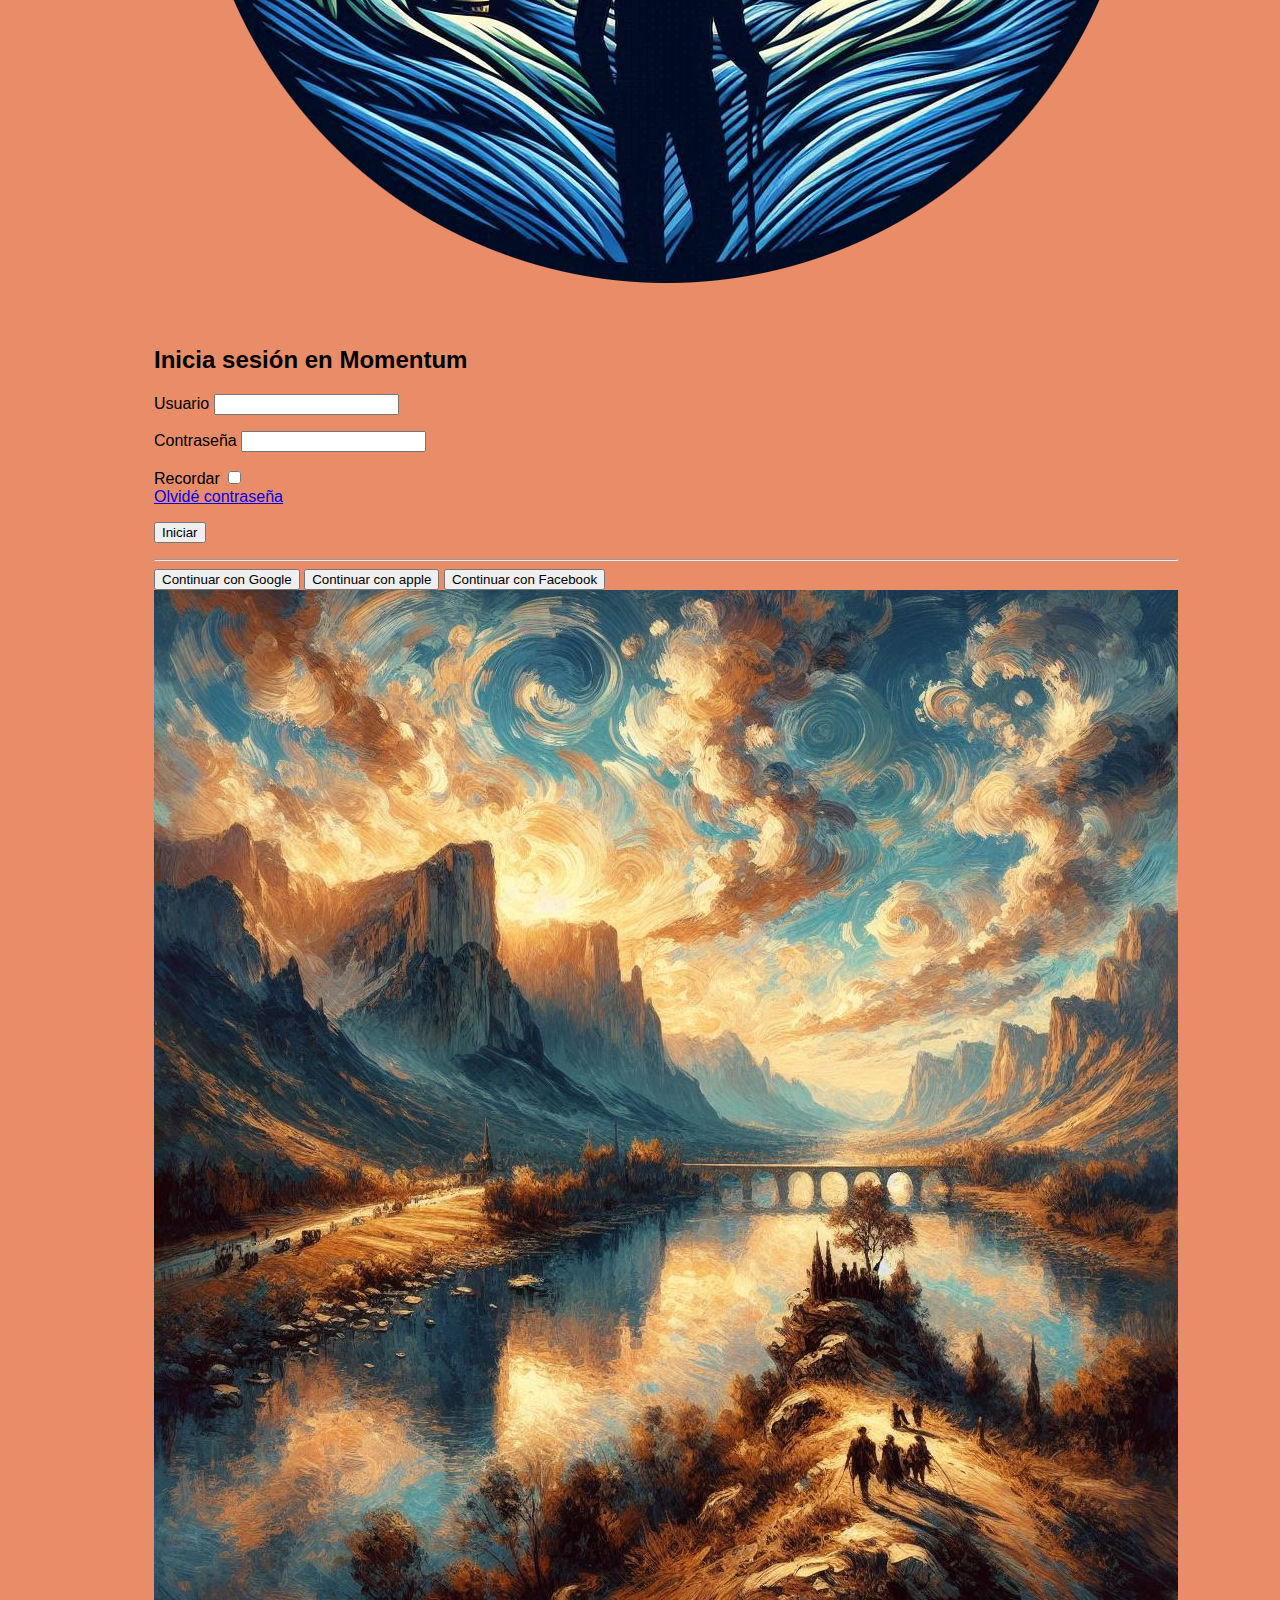
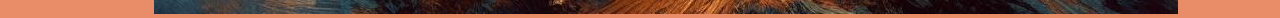
<file: index.html>
<!DOCTYPE html>
<html lang="en">
<head>
    <meta charset="UTF-8">
    <meta name="viewport" content="width=device-width, initial-scale=1.0">
    <link rel="stylesheet" href="./assets/styles/home.css" />
    <link rel="icon" type="image/x-icon" href="./assets/image/favicon-16x16.png">
    <title>Iniciar sesión - Momentum</title>
</head>
<body>
    <div class="form-container">
        <div class="login-container">
            <div class="logo-container">
                <img src="./assets/image/logo.png" alt="Logo Momentum">
            </div>
            <h2>Inicia sesión en Momentum</h2>
            <form action="./controllers/loginController.php" method="post">
                <p>
                    <label for="username">Usuario</label>
                    <input class="login-input" type="text" name="username" id="username" />
                </p>
                <p>
                    <label for="password">Contraseña</label>
                    <input class="login-input" type="text" name="password" id="password" />
                </p>

                <div class="options">
                    <div>
                        Recordar
                        <input type="checkbox" name="rememberme" id="rememberme" />
                    </div>
                    <div>
                        <a href="#">Olvidé contraseña</a>
                    </div>
                </div>
                <p>
                    <input type="submit" class="btn btn-login" value="Iniciar"/>
                </p>
                <hr/>
                <div class="providers">
                    <button class="btn btn-google">Continuar con Google</button>
                    <button class="btn btn-apple">Continuar con apple</button>
                    <button class="btn btn-facebook">Continuar con Facebook</button>
                </div>
            </form>
        </div>
        <div class="welcome-screen-container">
            <div>
                <img class="image-welcome" src="./assets/image/paisaje.jfif" alt="Ojo maligno de la codicia">
            </div>
        </div>
    </div>
</body>
</html>
</file>
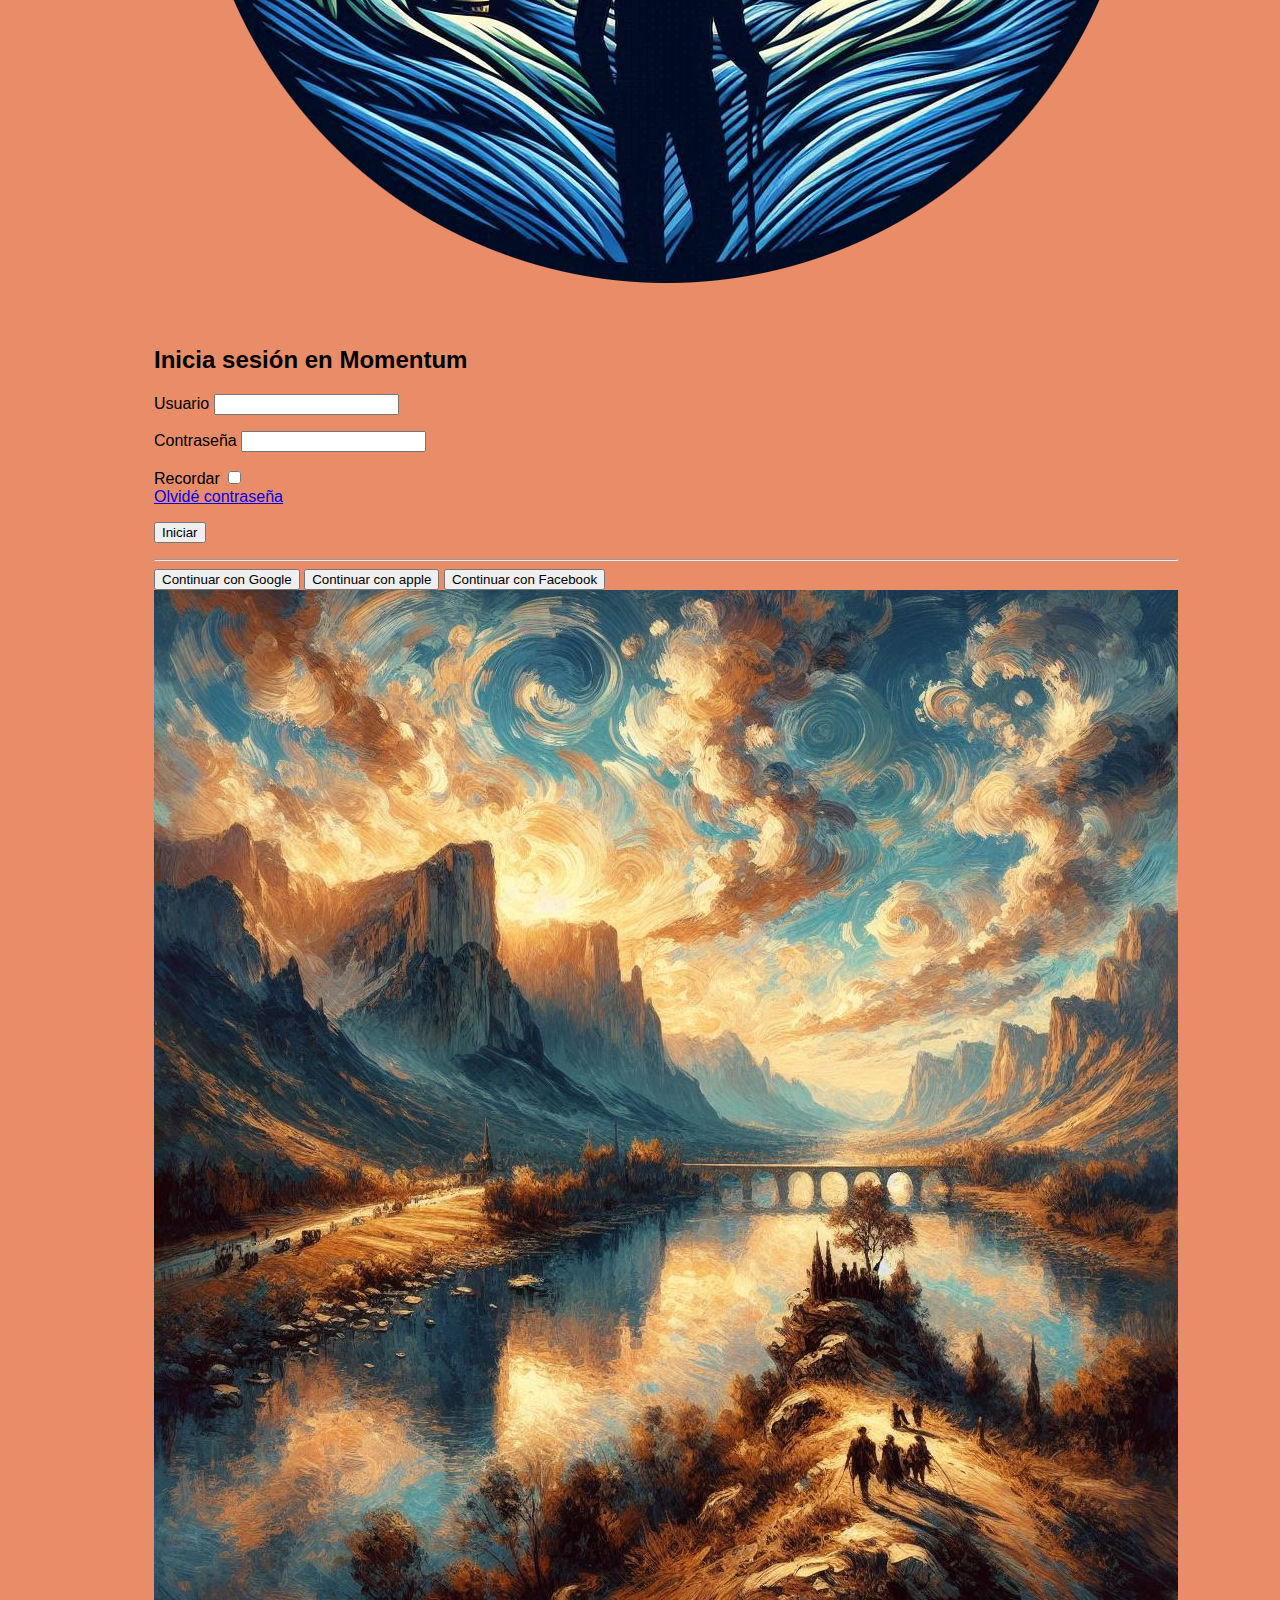
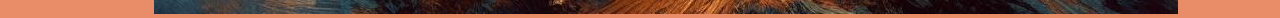
<file: views/index.html>
<!DOCTYPE html>
<html lang="en">
<head>
    <meta charset="UTF-8">
    <meta name="viewport" content="width=device-width, initial-scale=1.0">
    <link rel="stylesheet" href="../assets/styles/home.css" />
    <link rel="icon" type="image/x-icon" href="../assets/image/favicon-16x16.png">
    <title>Iniciar sesión - Momentum</title>
</head>
<body>
    <div class="form-container">
        <div class="login-container">
            <div class="logo-container">
                <img src="../assets/image/logo.png" alt="Logo Momentum">
            </div>
            <h2>Inicia sesión en Momentum</h2>
            <form action="">
                <p>
                    <label for="username">Usuario</label>
                    <input class="login-input" type="text" name="username" id="username" />
                </p>
                <p>
                    <label for="password">Contraseña</label>
                    <input class="login-input" type="text" name="password" id="password" />
                </p>

                <div class="options">
                    <div>
                        Recordar
                        <input type="checkbox" name="rememberme" id="rememberme" />
                    </div>
                    <div>
                        <a href="#">Olvidé contraseña</a>
                    </div>
                </div>
                <p>
                    <input type="submit" class="btn btn-login" value="Iniciar"/>
                </p>
                <hr/>
                <div class="providers">
                    <button class="btn btn-google">Continuar con Google</button>
                    <button class="btn btn-apple">Continuar con apple</button>
                    <button class="btn btn-facebook">Continuar con Facebook</button>
                </div>
            </form>
        </div>
        <div class="welcome-screen-container">
            <div>
                <img class="image-welcome" src="../assets/image/paisaje.jfif" alt="Ojo maligno de la codicia">
            </div>
        </div>
    </div>
</body>
</html>
</file>
<file: assets/styles/home.css>
:root {
    --width: 250px;
}

body{
    font-family: Arial, Helvetica, sans-serif;
    padding: 0;
    padding-left: 52px;
    height: 100vh;
    background-color: #E88D67;
    overflow: hidden;
    display: flex;
    justify-content: center;
    align-items: center;
    gap: 5%;
}

nav{
    position: absolute;
    height: 100vh;
    display: flex;
    flex-direction: column;
    background-color: #17404d;
    width: 52px;
    overflow: hidden;
    left: 0;
    top: 0;
    z-index: 100;

    transition: width 0.3s ease-in-out;
}

nav:hover{
    width: var(--width);
    z-index: 1000;
    outline: solid 2px #F3F7EC;
}

nav .bar{
    background-color: #005C78;
    color: white;
    display: flex;
    justify-content: end;
}

nav .user{
    color: white;
    text-align: center;
    padding: 20px 0;
    font-size: 30px;
    height: 180px;
    transform: translateX(-300px);
    opacity: 0;
    width: var(--width);
    transition: transform 0.3s ease, opacity 0.3s ease;
}

nav .user img{
    width: 100px;
    height: 100PX;
    margin: 0 auto;
    border-radius: 50%;
}

nav:hover .user{
    transform: translateX(0);
    opacity: 1;
}

nav .links a {
    color: white;
    text-decoration: none;
    display: flex;
    align-items: center;
    width: var(--width);
    overflow: hidden;
}

nav .links a .icon{
    padding: 10px;
    display: flex;
    align-items: center;
    justify-content: center;
}

nav .links a:hover{
    background-color: #E88D67;
    color: #F3F7EC;
    outline: solid 2px #F3F7EC;
}

table{
    border-spacing: 0;
    border-collapse: collapse;
    width: 100%;
}

td, th{
    border: inset 1px  #17404d;
    padding: 10px;
}
tfoot td, tfoot th{
    border: inset 1px  #17404d;
    border-left: 1;
    border-right: 0;
    border-top: 0;
    border-bottom: 0;
    padding: 10px;
}
.fin, .fin{
    border: inset 1px  #17404d;
    border-bottom: 1;
    border-left: 1;
    border-right: 0;
    border-top: 0;
    padding: 10px;
}
.inicio, .inicio{
    border: inset 1px  #17404d;
    border-bottom: 1;
    border-left: 0;
    border-right: 1;
    border-top: 0;
    padding: 10px;
}

tbody, tfoot {
    background-color:#F3F7EC;
}

td:nth-child(n + 3),
th:nth-child(n +3) {
    text-align: center;
}

tbody tr:hover{
    background-color: #aaa !important;
    color: white;
}

thead {
    background-color:  #17404d;
    color: white;
    position: sticky;
    top: 0;
}

#table-container {
    display: flex;
    border-radius: 10px;
    background-color: #F3F7EC;
    width: 80%;
    height: 85%;
    overflow: auto;
    scrollbar-width: 1px;
}
#table-container::-webkit-scrollbar {
    display: none; /* Oculta la barra de desplazamiento en Webkit */
}

.buttoms{
    display: flex;
    justify-content: center;
    align-items: center;
    flex-direction: column;
    gap: 20px;
}

.add-buttom{
    border-radius: 50%;
    color: #F3F7EC;
    border: none;
    background-color: #E88D67;
}

.add-buttom:hover{
    aspect-ratio: 1;
    outline: solid 3px #F3F7EC;
    color: #005C78;
    border: none;
    background-color: #E88D67;
}
</file>
